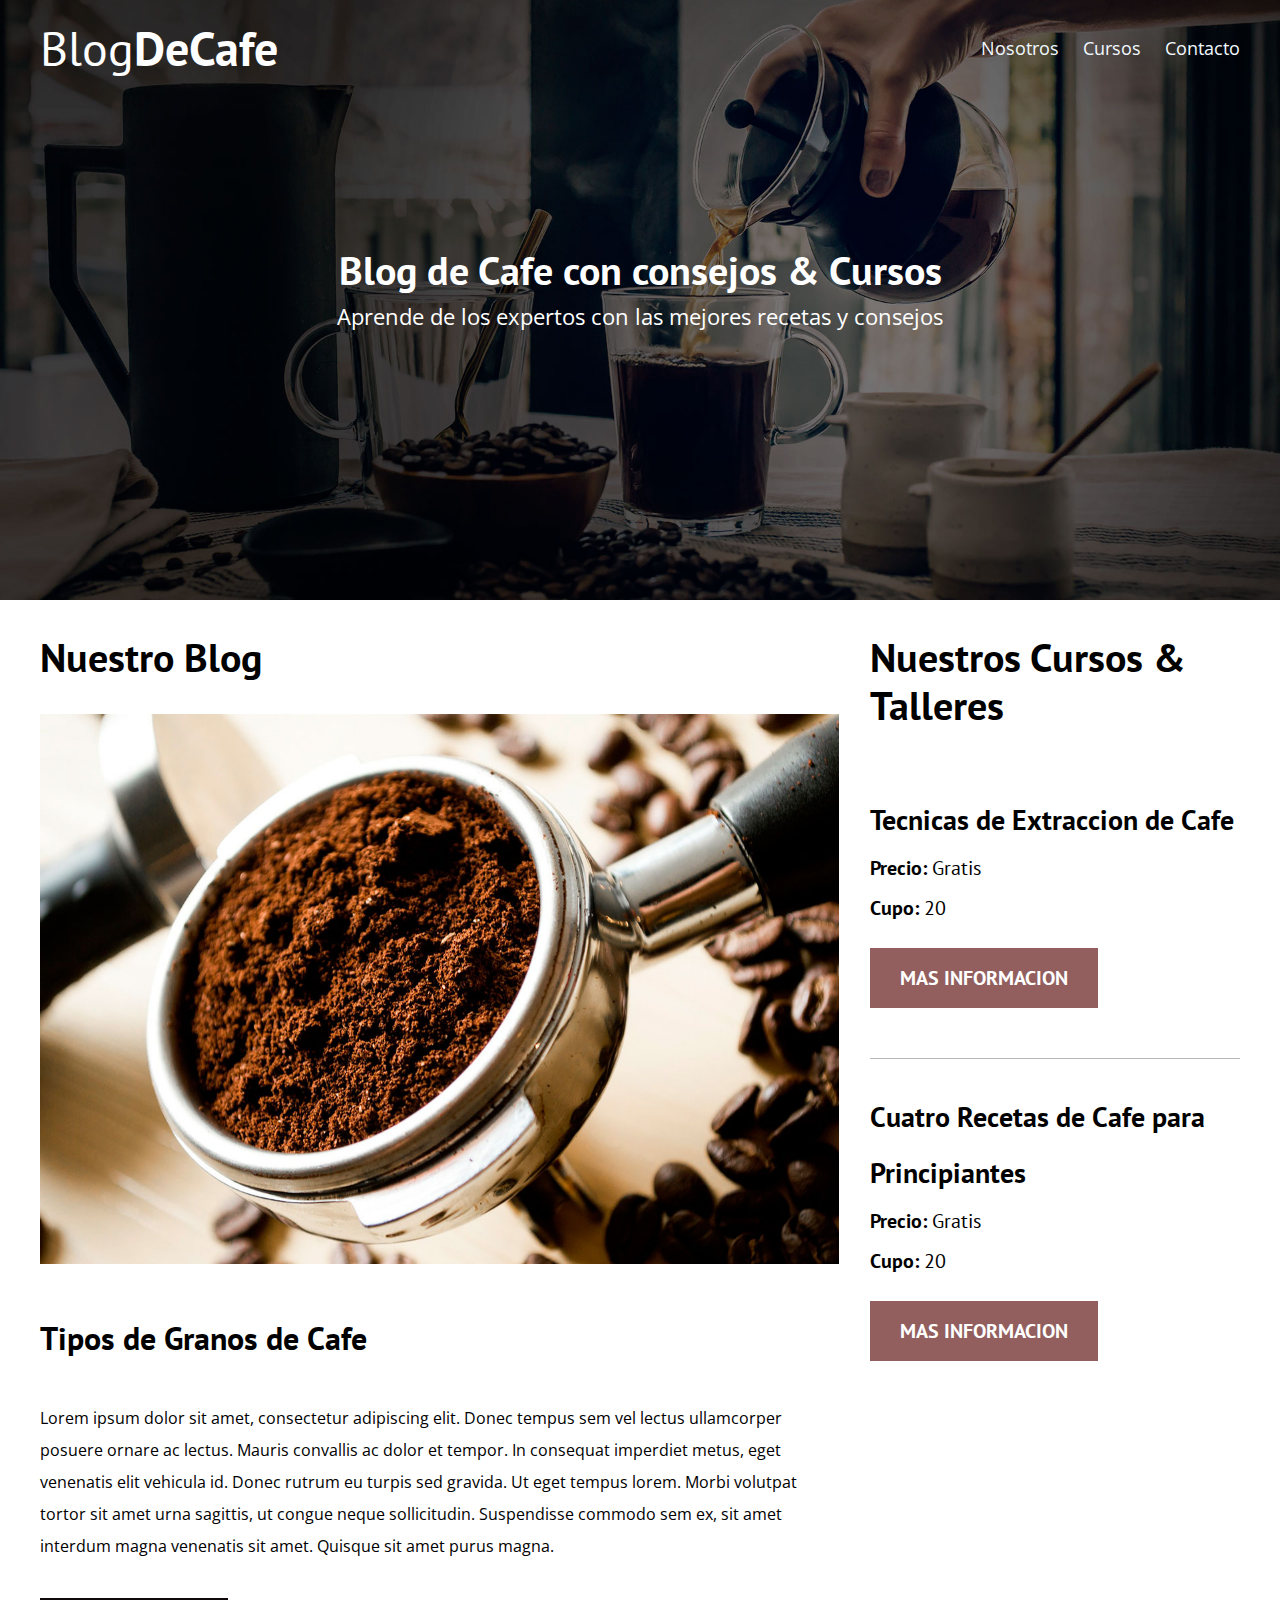
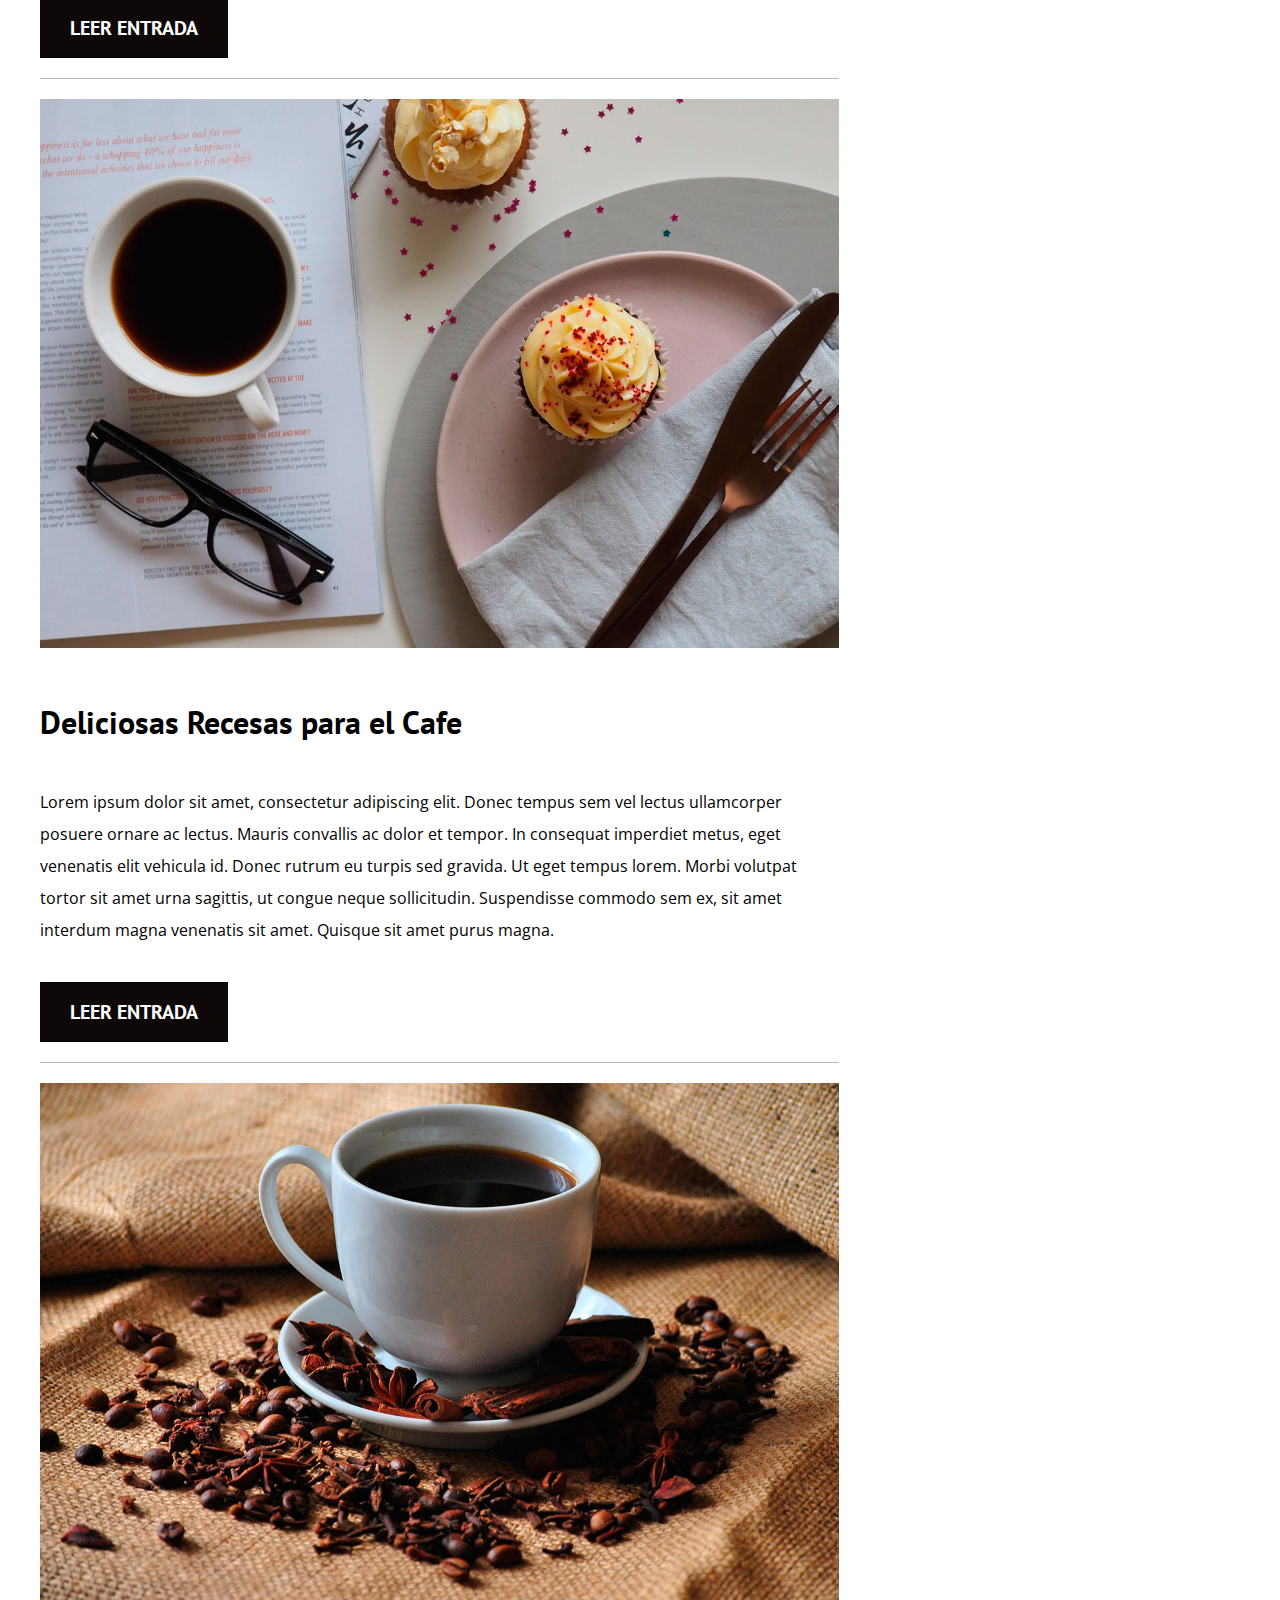
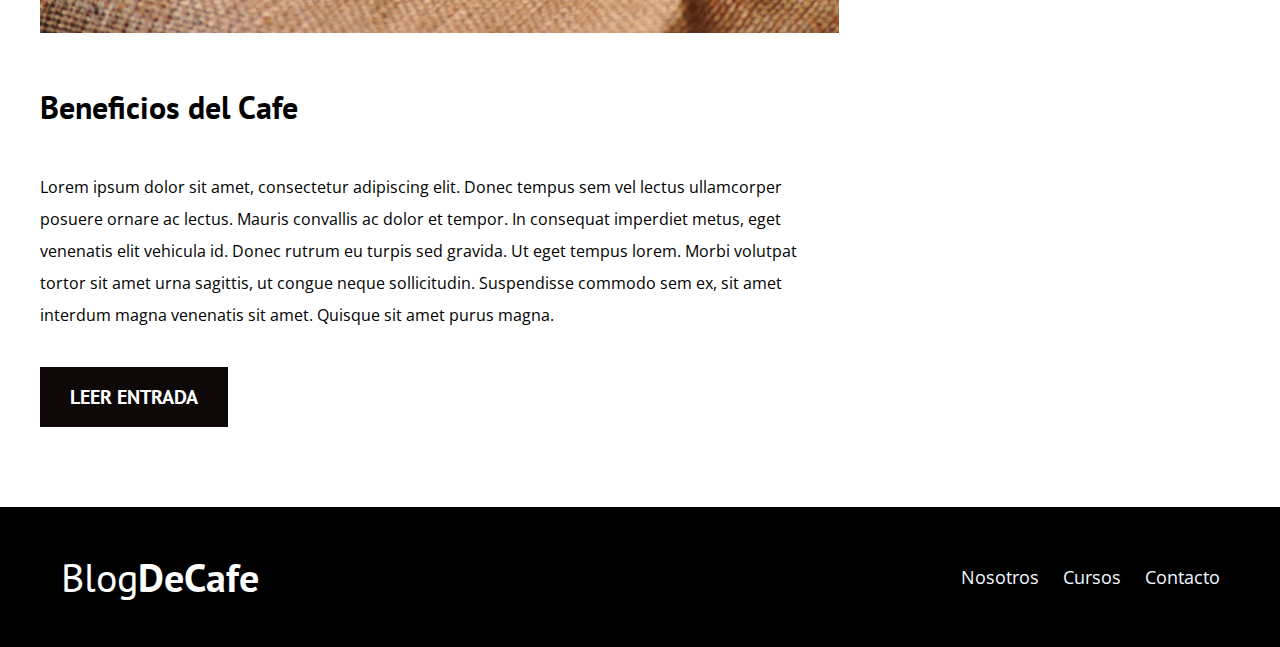
<file: blogcafe/index.html>
<!DOCTYPE html>
<html lang="es">

<head>
    <meta charset="UTF-8">
    <meta name="viewport" content="width=device-width, initial-scale=1.0">
    <meta http-equiv="X-UA-Compatible" content="ie=edge">
    <title>Blog de Café</title>
    <link href="https://fonts.googleapis.com/css2?family=Open+Sans&family=PT+Sans:wght@400;700&display=swap" rel="stylesheet">
    <link rel="stylesheet" href="css/normalize.css">
    <link rel=" stylesheet " href="css/style.css ">
</head>

<body>

    <header class="site-header ">
        <div class="contenedor ">
            <div class="barra ">
                <a href="/ ">
                    <h1 class="no-margin">Blog<span>DeCafe</span></h1>
                </a>
                <div class="navegacion ">
                    <a href="nosotros.html ">Nosotros</a>
                    <a href="cursos.html ">Cursos</a>
                    <a href="contacto.html ">Contacto</a>
                </div>
            </div>
            <!--Cierra la Barra-->
            <div class="texto-header ">
                <h2 class="no-margin">Blog de Cafe con consejos & Cursos</h2>
                <p class="no-margin">Aprende de los expertos con las mejores recetas y consejos</p>
            </div>
        </div>
        <!--Cierra el Contenedor-->
    </header>
    <div class="contenido-principal contenedor">
        <main class="blog">
            <h2>Nuestro Blog</h2>
            <article class="entrada-blog">
                <div class="imagen">
                    <img src="img/blog1.jpg" alt="blog numero uno">
                </div>
                <!--imagen-->
                <div class="contenido-blog">
                    <h3>Tipos de Granos de Cafe</h3>
                    <p>Lorem ipsum dolor sit amet, consectetur adipiscing elit. Donec tempus sem vel lectus ullamcorper posuere ornare ac lectus. Mauris convallis ac dolor et tempor. In consequat imperdiet metus, eget venenatis elit vehicula id. Donec rutrum
                        eu turpis sed gravida. Ut eget tempus lorem. Morbi volutpat tortor sit amet urna sagittis, ut congue neque sollicitudin. Suspendisse commodo sem ex, sit amet interdum magna venenatis sit amet. Quisque sit amet purus magna.</p>
                    <a href="entrada.html" class="btn btn-primario">Leer entrada</a>
                </div>
            </article>

            <article class="entrada-blog">
                <div class="imagen">
                    <img src="img/blog2.jpg" alt="blog numero uno">
                </div>
                <!--imagen-->
                <div class="contenido-blog">
                    <h3>Deliciosas Recesas para el Cafe</h3>
                    <p>Lorem ipsum dolor sit amet, consectetur adipiscing elit. Donec tempus sem vel lectus ullamcorper posuere ornare ac lectus. Mauris convallis ac dolor et tempor. In consequat imperdiet metus, eget venenatis elit vehicula id. Donec rutrum
                        eu turpis sed gravida. Ut eget tempus lorem. Morbi volutpat tortor sit amet urna sagittis, ut congue neque sollicitudin. Suspendisse commodo sem ex, sit amet interdum magna venenatis sit amet. Quisque sit amet purus magna.</p>
                    <a href="entrada.html" class="btn btn-primario">Leer entrada</a>
                </div>
            </article>

            <article class="entrada-blog">
                <div class="imagen">
                    <img src="img/blog3.jpg" alt="blog numero uno">
                </div>
                <!--imagen-->
                <div class="contenido-blog">
                    <h3>Beneficios del Cafe</h3>
                    <p>Lorem ipsum dolor sit amet, consectetur adipiscing elit. Donec tempus sem vel lectus ullamcorper posuere ornare ac lectus. Mauris convallis ac dolor et tempor. In consequat imperdiet metus, eget venenatis elit vehicula id. Donec rutrum
                        eu turpis sed gravida. Ut eget tempus lorem. Morbi volutpat tortor sit amet urna sagittis, ut congue neque sollicitudin. Suspendisse commodo sem ex, sit amet interdum magna venenatis sit amet. Quisque sit amet purus magna.</p>
                    <a href="entrada.html" class="btn btn-primario">Leer entrada</a>
                </div>
            </article>
        </main>
        <aside class="cursos">
            <h2>Nuestros Cursos & Talleres</h2>
            <ul class="cursos-lista">
                <li class="curso">
                    <h4 class="no-margin">Tecnicas de Extraccion de Cafe</h4>
                    <p class="no-margin">Precio: <span>Gratis</span></p>
                    <p class="no-margin">Cupo: <span>20</span></p>
                    <a href="curso.html" class="btn btn-secundario">Mas Informacion</a>
                </li>
                <li class="curso">
                    <h4 class="no-margin">Cuatro Recetas de Cafe para Principiantes</h4>
                    <p class="no-margin">Precio: <span>Gratis</span></p>
                    <p class="no-margin">Cupo: <span>20</span></p>
                    <a href="curso.html" class="btn btn-secundario">Mas Informacion</a>
                </li>
            </ul>
        </aside>
    </div>
    <!--Contenido principal-->
    <footer class="site-footer">
        <div class="contenedor">
            <div class="barra">
                <p class="no-margin">Blog<span>DeCafe</span></p>
                <nav class="navegacion">
                    <a href="Nosotros.html ">Nosotros</a>
                    <a href="Curso.html ">Cursos</a>
                    <a href="Contacto.html ">Contacto</a>
                </nav>
            </div>

        </div>
    </footer>
</body>

</html>
</file>
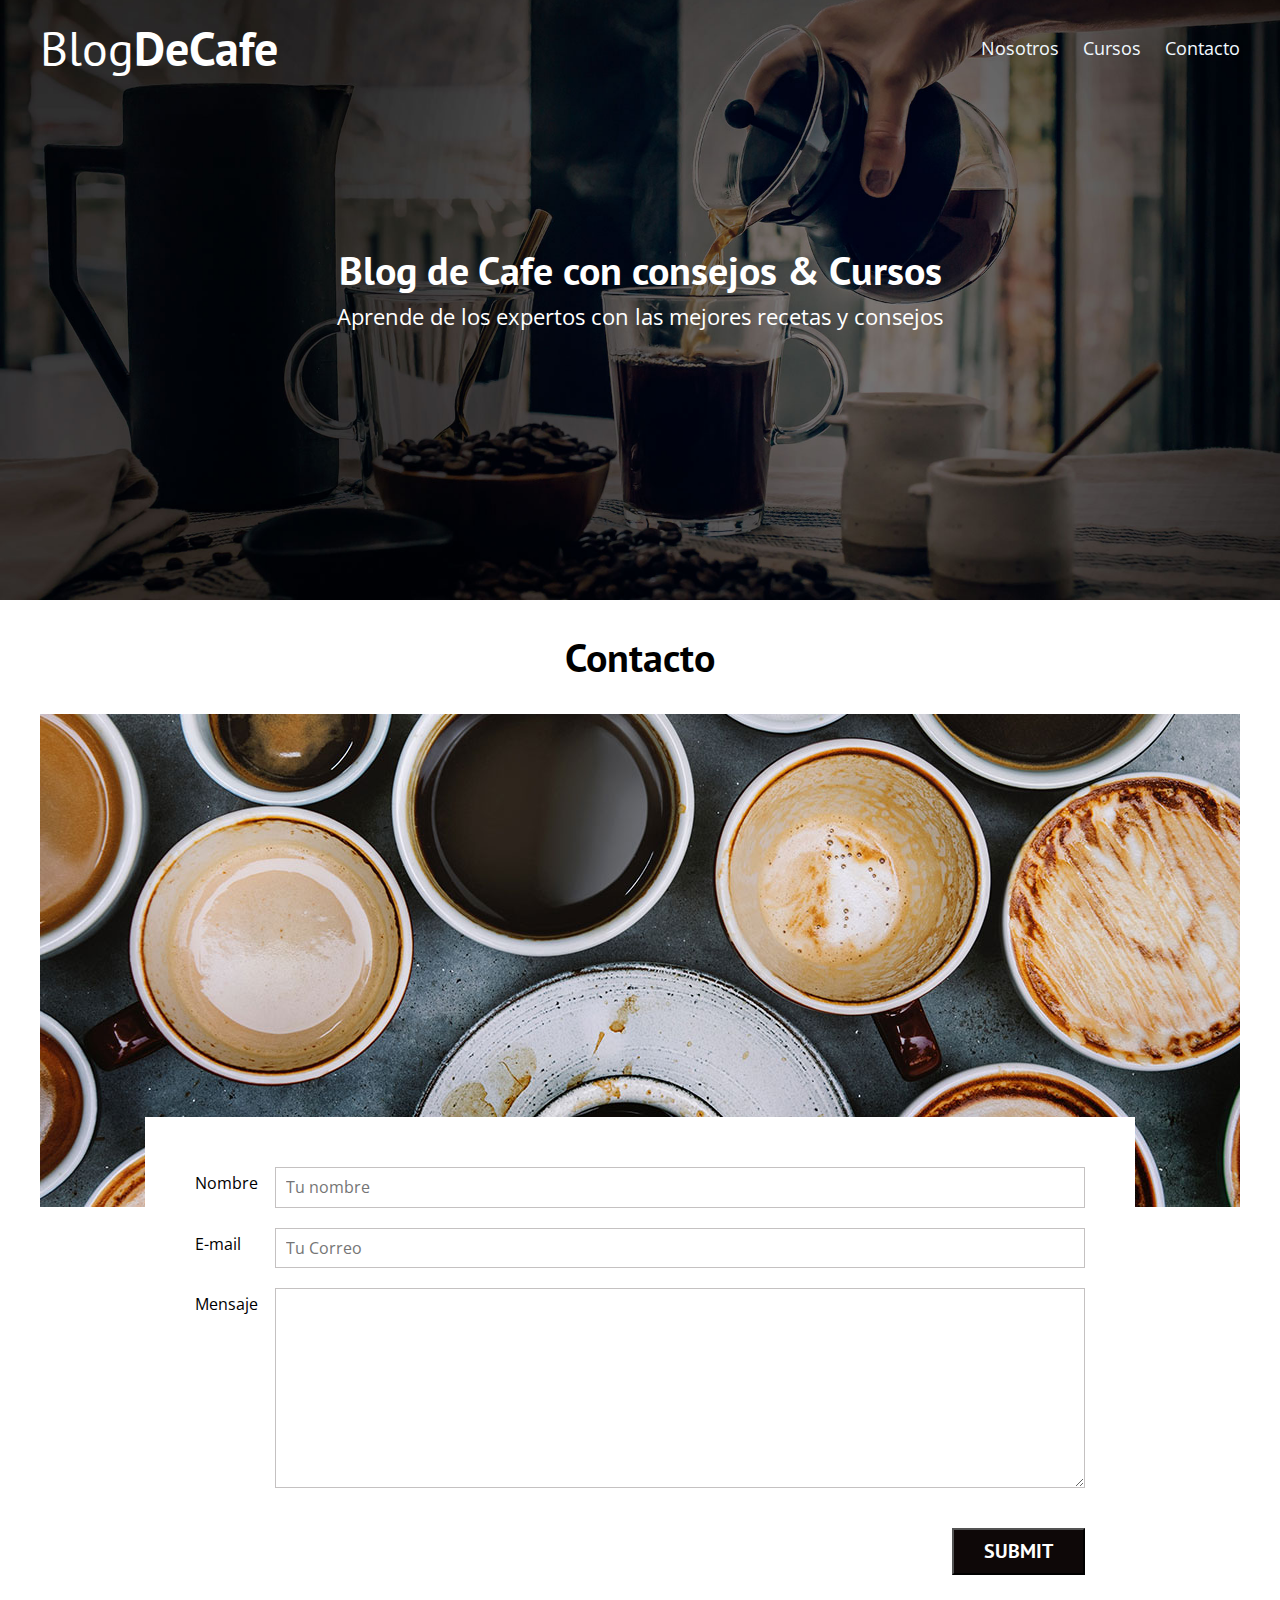
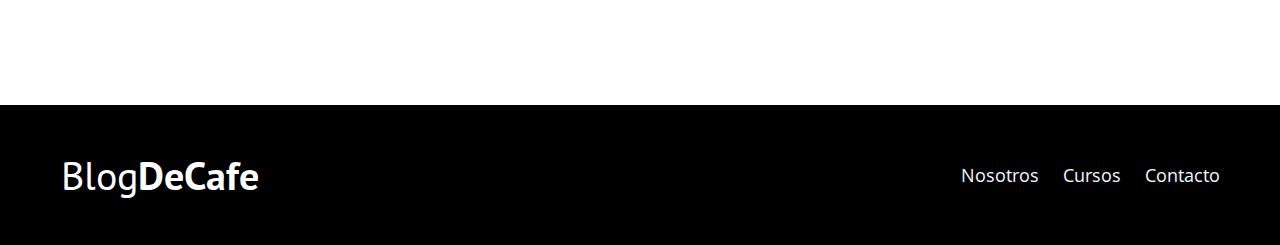
<file: blogcafe/contacto.html>
<!DOCTYPE html>
<html lang="en">

<head>
    <meta charset="UTF-8">
    <meta name="viewport" content="width=device-width, initial-scale=1.0">
    <meta http-equiv="X-UA-Compatible" content="ie=edge">
    <title>Blog de Café</title>
    <link href="https://fonts.googleapis.com/css2?family=Open+Sans&family=PT+Sans:wght@400;700&display=swap" rel="stylesheet">
    <link rel="stylesheet" href="css/normalize.css">
    <link rel=" stylesheet " href="css/style.css ">
</head>

<body>

    <header class="site-header ">
        <div class="contenedor ">
            <div class="barra ">
                <a href="/ ">
                    <h1 class="no-margin">Blog<span>DeCafe</span></h1>
                </a>
                <div class="navegacion ">
                    <a href="nosotros.html ">Nosotros</a>
                    <a href="cursos.html">Cursos</a>
                    <a href="Contacto.html ">Contacto</a>
                </div>
            </div>
            <!--Cierra la Barra-->
            <div class="texto-header ">
                <h2 class="no-margin">Blog de Cafe con consejos & Cursos</h2>
                <p class="no-margin">Aprende de los expertos con las mejores recetas y consejos</p>
            </div>
        </div>
        <!--Cierra el Contenedor-->
    </header>

    <main class="contenedor">
        <h2 class="centrar-texto">Contacto</h2>
        <div class="grid centrar-columnas">
            <div class="columnas-12">
                <img src="img/contacto.jpg" alt="imagen Contacto">
            </div>
            <div class="columnas-10 formulario-contacto">
                <form action="#">
                    <div class="campo">
                        <label for="nombre">Nombre</label>
                        <input type="text" id="nombre" placeholder="Tu nombre">
                    </div>

                    <div class="campo">
                        <label for="email">E-mail</label>
                        <input type="email" id="email" placeholder="Tu Correo">
                    </div>

                    <div class="campo mensaje">
                        <label for="mensaje">Mensaje</label>
                        <textarea id="mensaje"></textarea>
                    </div>

                    <div class="campo enviar">
                        <input type="submit" class="btn btn-primario">
                    </div>
                </form>
            </div>
        </div>

    </main>

    <footer class="site-footer">
        <div class="contenedor">
            <div class="barra">
                <p class="no-margin">Blog<span>DeCafe</span></p>
                <nav class="navegacion">
                    <a href="Nosotros.html ">Nosotros</a>
                    <a href="Curso.html ">Cursos</a>
                    <a href="Contacto.html ">Contacto</a>
                </nav>
            </div>

        </div>
    </footer>
</body>
</file>
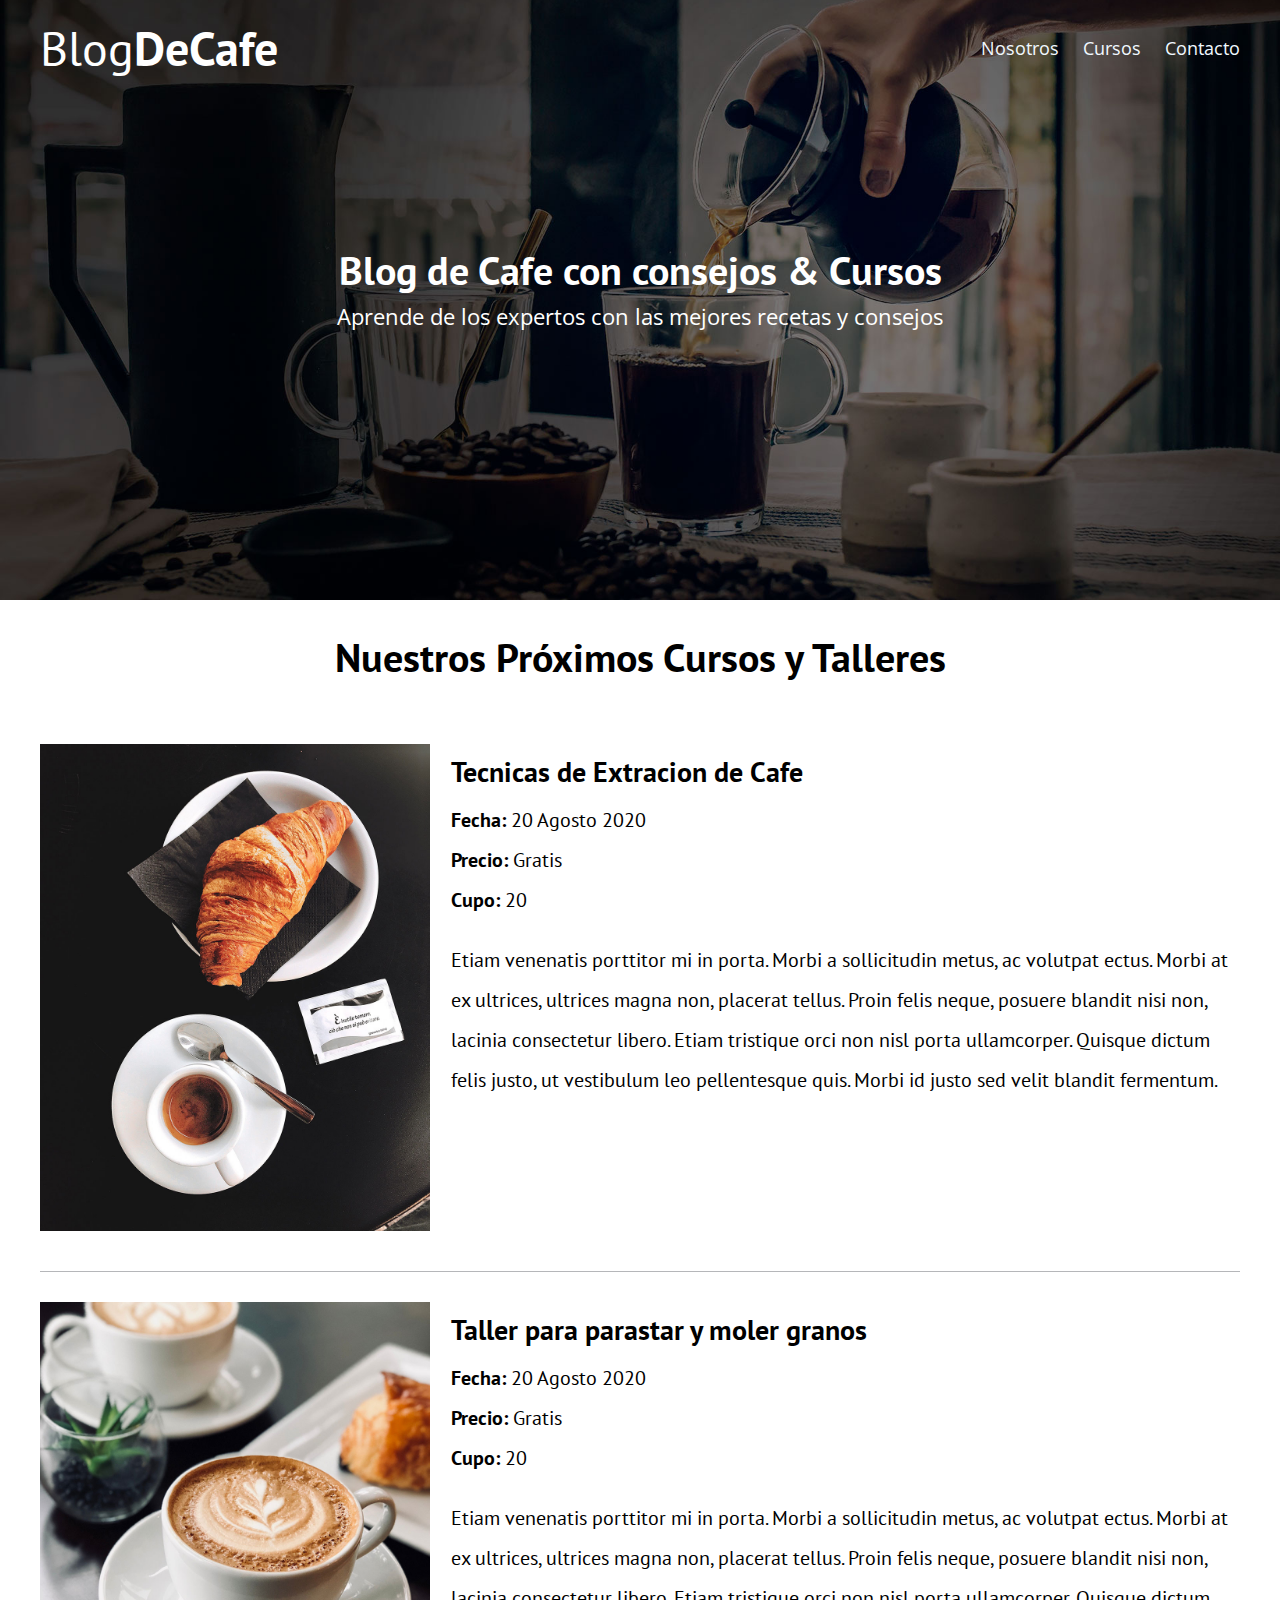
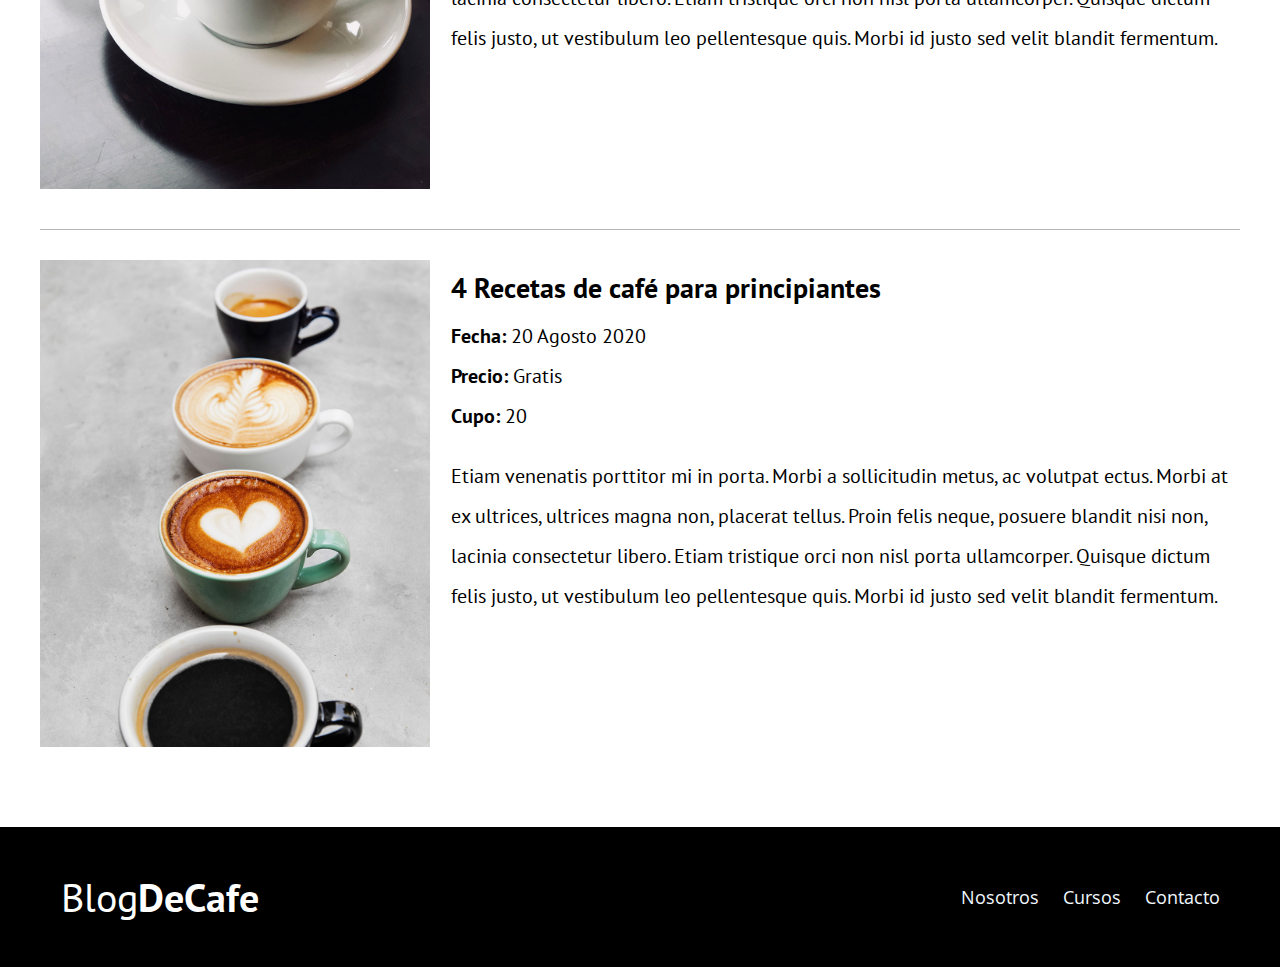
<file: blogcafe/cursos.html>
<!DOCTYPE html>
<html lang="en">

<head>
    <meta charset="UTF-8">
    <meta name="viewport" content="width=device-width, initial-scale=1.0">
    <meta http-equiv="X-UA-Compatible" content="ie=edge">
    <title>Blog de Café</title>
    <link href="https://fonts.googleapis.com/css2?family=Open+Sans&family=PT+Sans:wght@400;700&display=swap" rel="stylesheet">
    <link rel="stylesheet" href="css/normalize.css">
    <link rel=" stylesheet " href="css/style.css ">
</head>

<body>

    <header class="site-header ">
        <div class="contenedor ">
            <div class="barra ">
                <a href="/ ">
                    <h1 class="no-margin">Blog<span>DeCafe</span></h1>
                </a>
                <div class="navegacion ">
                    <a href="nosotros.html ">Nosotros</a>
                    <a href="cursos.html">Cursos</a>
                    <a href="Contacto.html ">Contacto</a>
                </div>
            </div>
            <!--Cierra la Barra-->
            <div class="texto-header ">
                <h2 class="no-margin">Blog de Cafe con consejos & Cursos</h2>
                <p class="no-margin">Aprende de los expertos con las mejores recetas y consejos</p>
            </div>
        </div>
        <!--Cierra el Contenedor-->
    </header>

    <main class="contenedor">
        <h2 class="centrar-texto">Nuestros Próximos Cursos y Talleres</h2>
        <article class="curso grid">
            <div class="columna-4">
                <img src="img/curso1.jpg" alt="">
            </div>
            <div class="columna-8">
                <h4 class="no-margin">Tecnicas de Extracion de Cafe</h4>
                <p class="no-margin">Fecha: <span>20 Agosto 2020</span></p>
                <p class="no-margin">Precio: <span>Gratis</span></p>
                <p class="no-margin">Cupo: <span>20</span></p>
                <p class="descripcion">Etiam venenatis porttitor mi in porta. Morbi a sollicitudin metus, ac volutpat ectus. Morbi at ex ultrices, ultrices magna non, placerat tellus. Proin felis neque, posuere blandit nisi non, lacinia consectetur libero. Etiam tristique orci
                    non nisl porta ullamcorper. Quisque dictum felis justo, ut vestibulum leo pellentesque quis. Morbi id justo sed velit blandit fermentum. </p>

            </div>
        </article>

        <article class="curso grid">
            <div class="columna-4">
                <img src="img/curso2.jpg" alt="">
            </div>
            <div class="columna-8">
                <h4 class="no-margin">Taller para parastar y moler granos</h4>
                <p class="no-margin">Fecha: <span>20 Agosto 2020</span></p>
                <p class="no-margin">Precio: <span>Gratis</span></p>
                <p class="no-margin">Cupo: <span>20</span></p>
                <p class="descripcion">Etiam venenatis porttitor mi in porta. Morbi a sollicitudin metus, ac volutpat ectus. Morbi at ex ultrices, ultrices magna non, placerat tellus. Proin felis neque, posuere blandit nisi non, lacinia consectetur libero. Etiam tristique orci
                    non nisl porta ullamcorper. Quisque dictum felis justo, ut vestibulum leo pellentesque quis. Morbi id justo sed velit blandit fermentum. </p>

            </div>
        </article>

        <article class="curso grid">
            <div class="columna-4">
                <img src="img/curso3.jpg" alt="">
            </div>
            <div class="columna-8">
                <h4 class="no-margin">4 Recetas de café para principiantes</h4>
                <p class="no-margin">Fecha: <span>20 Agosto 2020</span></p>
                <p class="no-margin">Precio: <span>Gratis</span></p>
                <p class="no-margin">Cupo: <span>20</span></p>
                <p class="descripcion">Etiam venenatis porttitor mi in porta. Morbi a sollicitudin metus, ac volutpat ectus. Morbi at ex ultrices, ultrices magna non, placerat tellus. Proin felis neque, posuere blandit nisi non, lacinia consectetur libero. Etiam tristique orci
                    non nisl porta ullamcorper. Quisque dictum felis justo, ut vestibulum leo pellentesque quis. Morbi id justo sed velit blandit fermentum. </p>

            </div>
        </article>

    </main>

    <footer class="site-footer">
        <div class="contenedor">
            <div class="barra">
                <p class="no-margin">Blog<span>DeCafe</span></p>
                <nav class="navegacion">
                    <a href="Nosotros.html ">Nosotros</a>
                    <a href="Curso.html ">Cursos</a>
                    <a href="Contacto.html ">Contacto</a>
                </nav>
            </div>

        </div>
    </footer>
</body>
</file>
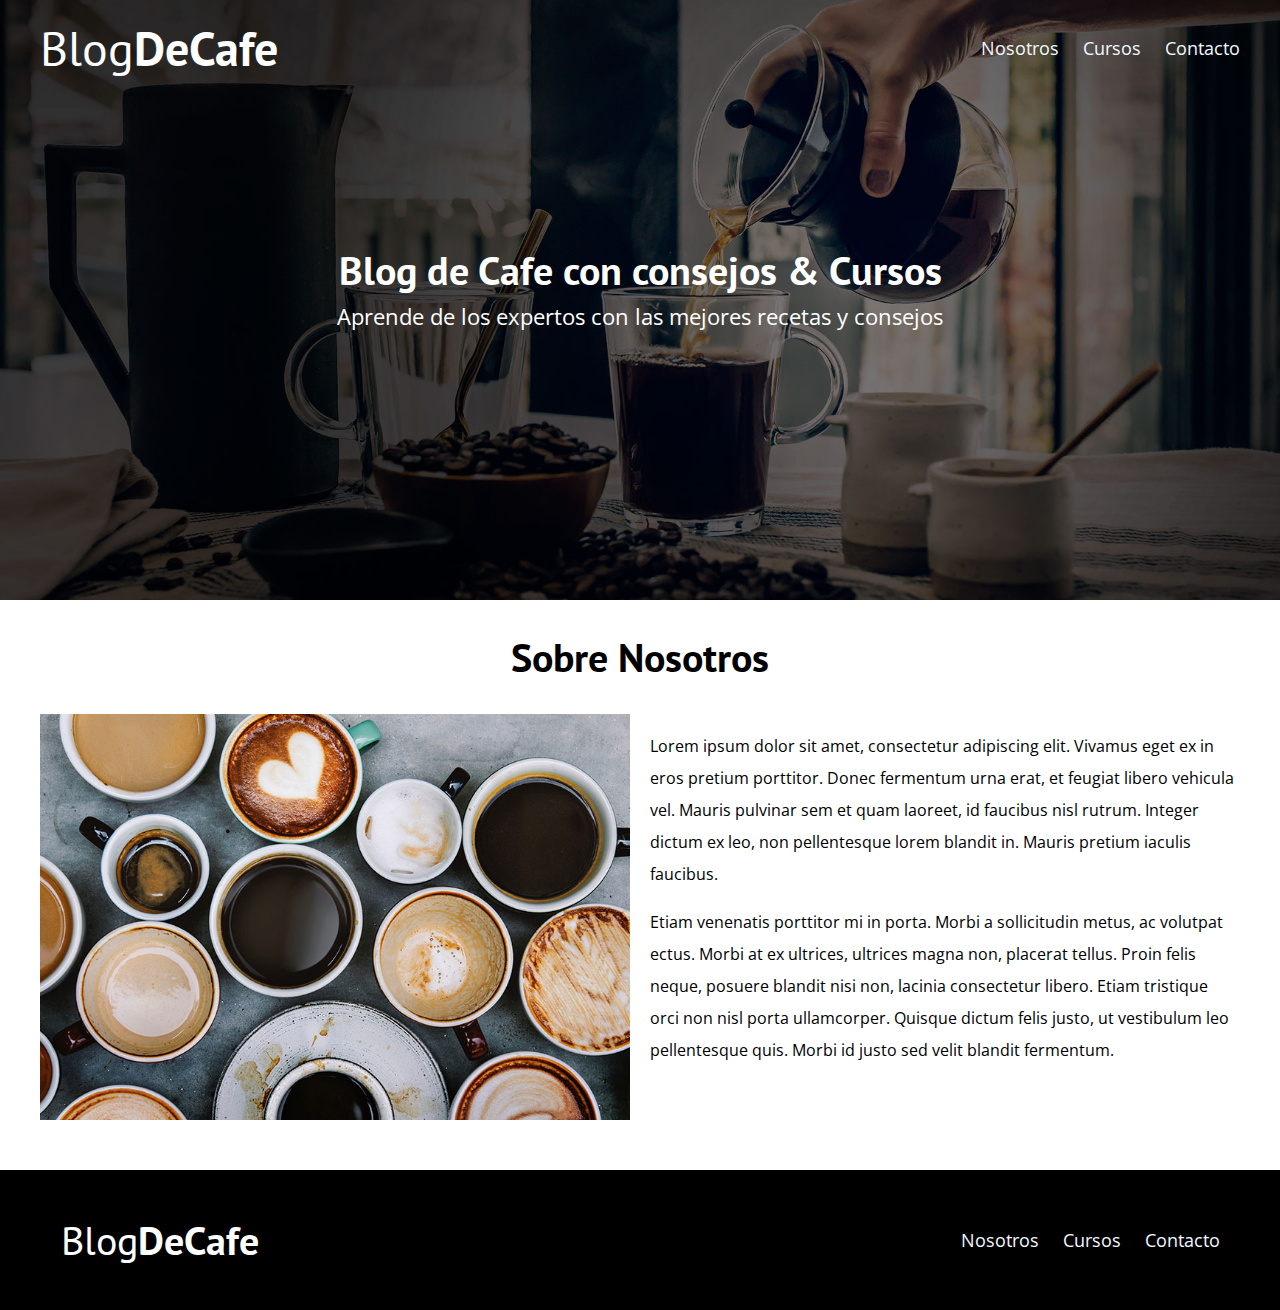
<file: blogcafe/nosotros.html>
<!DOCTYPE html>
<html lang="en">

<head>
    <meta charset="UTF-8">
    <meta name="viewport" content="width=device-width, initial-scale=1.0">
    <meta http-equiv="X-UA-Compatible" content="ie=edge">
    <title>Blog de Café</title>
    <link href="https://fonts.googleapis.com/css2?family=Open+Sans&family=PT+Sans:wght@400;700&display=swap" rel="stylesheet">
    <link rel="stylesheet" href="css/normalize.css">
    <link rel=" stylesheet " href="css/style.css ">
</head>

<body>

    <header class="site-header ">
        <div class="contenedor ">
            <div class="barra ">
                <a href="/ ">
                    <h1 class="no-margin">Blog<span>DeCafe</span></h1>
                </a>
                <div class="navegacion ">
                    <a href="nosotros.html ">Nosotros</a>
                    <a href="cursos.html">Cursos</a>
                    <a href="Contacto.html ">Contacto</a>
                </div>
            </div>
            <!--Cierra la Barra-->
            <div class="texto-header ">
                <h2 class="no-margin">Blog de Cafe con consejos & Cursos</h2>
                <p class="no-margin">Aprende de los expertos con las mejores recetas y consejos</p>
            </div>
        </div>
        <!--Cierra el Contenedor-->
    </header>

    <main class="contenedor">
        <h2 class="centrar-texto">Sobre Nosotros</h2>
        <div class="grid">
            <div class="columnas-6">
                <img src="img/nosotros.jpg" alt="Imagen Nosotros">
            </div>
            <div class="columnas-6">
                <p>Lorem ipsum dolor sit amet, consectetur adipiscing elit. Vivamus eget ex in eros pretium porttitor. Donec fermentum urna erat, et feugiat libero vehicula vel. Mauris pulvinar sem et quam laoreet, id faucibus nisl rutrum. Integer dictum
                    ex leo, non pellentesque lorem blandit in. Mauris pretium iaculis faucibus. </p>

                <p>Etiam venenatis porttitor mi in porta. Morbi a sollicitudin metus, ac volutpat ectus. Morbi at ex ultrices, ultrices magna non, placerat tellus. Proin felis neque, posuere blandit nisi non, lacinia consectetur libero. Etiam tristique orci
                    non nisl porta ullamcorper. Quisque dictum felis justo, ut vestibulum leo pellentesque quis. Morbi id justo sed velit blandit fermentum.</p>
            </div>
        </div>

    </main>

    <footer class="site-footer">
        <div class="contenedor">
            <div class="barra">
                <p class="no-margin">Blog<span>DeCafe</span></p>
                <nav class="navegacion">
                    <a href="Nosotros.html ">Nosotros</a>
                    <a href="Curso.html ">Cursos</a>
                    <a href="Contacto.html ">Contacto</a>
                </nav>
            </div>

        </div>
    </footer>
</body>
</file>
<file: blogcafe/css/style.css>
html {
    box-sizing: border-box;
    font-size: 62.5%;
    /** 1 rem = 10 px**/
}

*,
*:before,
*:after {
    box-sizing: inherit;
}

body {
    font-family: 'Open Sans', sans-serif;
    font-size: 1.6rem;
    line-height: 2;
}


/**Globales**/

.contenedor {
    max-width: 1200px;
    width: 95%;
    margin: 0 auto;
}

h1,
h2,
h3,
h4 {
    font-family: 'PT Sans', sans-serif;
}

h1 {
    font-size: 4.8rem;
}

h2 {
    font-size: 4rem;
    line-height: 1.2;
}

h3 {
    font-size: 3.2rem;
}

h4 {
    font-size: 2.8rem;
}

img {
    max-width: 100%;
}


/** Utilidades **/

.centrar-texto {
    text-align: center;
}

.no-margin {
    margin: 0;
}


/** Botones **/

.btn {
    display: block;
    text-align: center;
    padding: 1rem 3rem;
    margin: 2rem 0;
    color: white;
    text-decoration: none;
    font-family: 'PT Sans', sans-serif;
    text-transform: uppercase;
    font-weight: 700;
    font-size: 2rem;
    flex: 0 0 100%;
}

.btn:hover {
    cursor: pointer
}

@media (min-width: 768px) {
    .btn {
        display: inline-block;
        flex: 0 0 auto;
    }
}

.btn-primario {
    background-color: rgb(14, 8, 8)
}

.btn-secundario {
    background-color: rgb(146, 94, 94)
}


/** header **/

@media (min-width: 768px) {
    .barra {
        display: flex;
        justify-content: space-between;
        align-items: center;
    }
}

.site-header {
    background-image: url(../img/banner.jpg);
    background-repeat: no-repeat;
    background-position: center center;
    background-size: cover;
    height: 60rem;
}

.site-header a {
    color: white;
    text-decoration: none;
}

.site-header h1 {
    text-align: center;
    font-weight: 400;
}

.site-header h1 span {
    font-weight: 700;
}


/** Navegacion **/

.navegacion a {
    text-align: center;
    display: block;
    font-size: 1.8rem;
    color: aliceblue;
    text-decoration: none;
}

@media (min-width: 768px) {
    .navegacion a {
        display: inline;
        margin-right: 2rem;
    }
    .navegacion a:last-of-type {
        margin: 0;
    }
}


/** Texto-header **/

.texto-header {
    text-align: center;
    color: white;
    margin-top: 5rem;
}

@media (min-width: 768px) {
    .texto-header {
        margin-top: 15rem;
    }
}

.texto-header p {
    font-size: 2.2rem;
}


/** Contenido Principal Home **/

.contenido-principal {
    display: flex;
    flex-wrap: wrap;
}

.blog,
.cursos {
    flex-grow: 0;
    flex-shrink: 0;
    flex-basis: 100%;
}

.cursos {
    order: -1;
}

@media (min-width: 768px) {
    .contenido-principal {
        justify-content: space-between;
    }
    .blog {
        flex-basis: 66.6%;
        order: -1;
    }
    .cursos {
        flex-basis: calc(33.3% - 3rem);
    }
}

.entrada-blog {
    margin-bottom: 2rem;
    border-bottom: 1px solid rgb(181, 182, 185);
}

.entrada-blog:last-of-type {
    border: none;
}


/**Cursos Sidebar**/

.cursos-lista {
    padding: 0;
    list-style: none;
}

.curso {
    padding-top: 3rem;
    padding-bottom: 3rem;
    border-bottom: 1px solid rgb(181, 182, 185);
}

.curso:last-of-type {
    border-bottom: none;
}

.curso p {
    font-family: 'PT Sans', sans-serif;
    font-weight: 700;
    font-size: 2rem;
}

.curso span,
.curso p.descripcion {
    font-weight: 400;
}


/** Footer **/

.site-footer {
    background-color: black;
    padding: 3rem;
    margin-top: 4rem;
}

.site-footer p {
    color: white;
    font-size: 4rem;
    font-weight: 400;
    font-family: 'PT Sans', sans-serif;
    text-align: center;
}

.site-footer p span {
    font-weight: 700;
}


/** Grid **/

@media (min-width: 768px) {
    .grid {
        display: flex;
        justify-content: space-between;
        flex-wrap: wrap;
    }
    .centrar-columnas {
        justify-content: center;
    }
    .columnas-6 {
        flex-basis: calc(50% - 1rem);
    }
    .columna-4 {
        flex-basis: calc(33.3% - 1rem);
    }
    .columna-8 {
        flex-basis: calc(66.6% - 1rem);
    }
    .columna-12 {
        flex: 0 0 100%;
    }
    .columnas-10 {
        flex-basis: calc(83.3% - 1rem);
    }
}


/** Contacto**/

.formulario-contacto {
    background-color: white;
    padding: 5rem;
}

@media (min-width: 768px) {
    .formulario-contacto {
        margin-top: -10rem;
    }
}

.formulario-contacto .campo {
    display: flex;
    justify-content: space-between;
    margin-bottom: 2rem;
}

.formulario-contacto .campo label {
    flex: 0 0 8rem;
}

.formulario-contacto .campo input:not([type=submit]),
.formulario-contacto .campo textarea {
    flex: 1;
    border: 1px solid rgba(180, 176, 176, 0.781);
    padding: 1rem;
}

.formulario-contacto .campo textarea {
    height: 20rem;
}

.formulario-contacto .enviar {
    display: flex;
    justify-content: flex-end;
}
</file>
